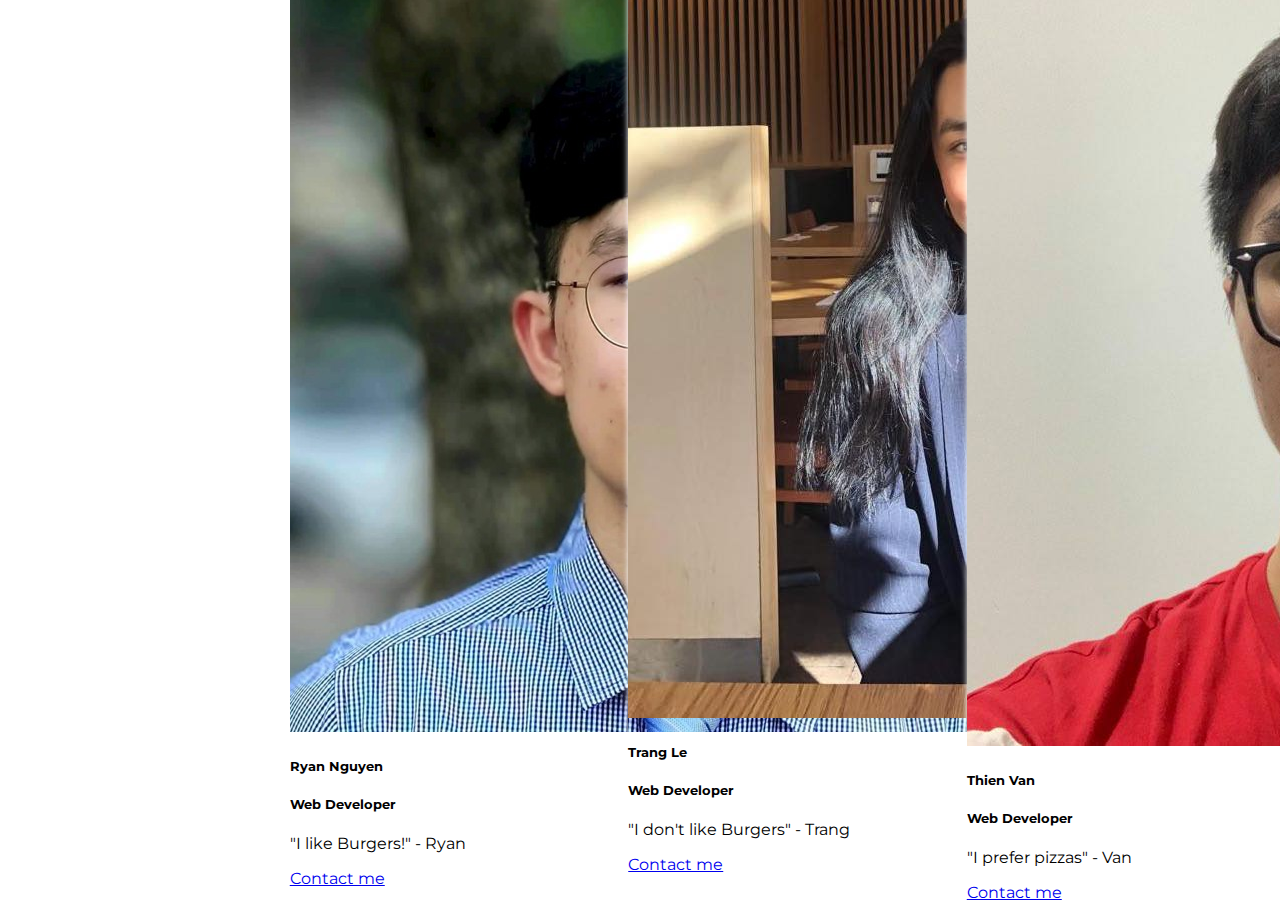
<file: aboutus.html>
<!DOCTYPE html>
<html lang="en">
  <head>
    <meta charset="UTF-8" />
    <meta http-equiv="X-UA-Compatible" content="IE=edge" />
    <meta name="viewport" content="width=device-width, initial-scale=1.0" />
    <link rel="preconnect" href="https://fonts.googleapis.com" />
    <link rel="preconnect" href="https://fonts.gstatic.com" crossorigin />
    <link
      rel="stylesheet"
      href="https://fonts.googleapis.com/css?family=Montserrat:100,100italic,200,200italic,300,300italic,400,400italic,500,500italic,600,600italic,700,700italic,800,800italic,900,900italic%7COpen+Sans:300,300italic,400,400italic,600,600italic,700,700italic,800,800italic%7CVollkorn:400,400italic,700,700italic%7CInter:300,regular,500,600,700,800&amp;subset=cyrillic,latin"
      media="all"
    />
    <link rel="stylesheet" href="aboutus.css" />
    <title>About Us</title>
     <!-- Bootstrap CSS -->
     <link href="https://cdn.jsdelivr.net/npm/bootstrap@5.0.2/dist/css/bootstrap.min.css" rel="stylesheet" integrity="sha384-EVSTQN3/azprG1Anm3QDgpJLIm9Nao0Yz1ztcQTwFspd3yD65VohhpuuCOmLASjC" crossorigin="anonymous">
  </head>
  <body>
    
    
      <div class="big-image">
        <h2 class="title" style="text-align: center" >Our Team</h2>
        <!--Ryan info  -->
        <div class="card" style="width: 18rem;">
          <img src="images/team-photo/ryan.jpg" class="card-img-top" alt="...">
          <div class="card-body">
            <h5 class="card-title">Ryan Nguyen</h5>
            <h5 class="card-title">Web Developer</h5>
            <p class="card-text">"I like Burgers!" - Ryan</p>
            <a href="#" class="btn btn-primary">Contact me</a>
          </div>
        </div>

        <!-- Rachel info -->
        <div class="card" style="width: 18rem;">
          <img src="images/team-photo/trangle.jpg" class="card-img-top" alt="...">
          <div class="card-body">
            <h5 class="card-title">Trang Le</h5>
            <h5 class="card-title">Web Developer</h5>
            <p class="card-text">"I don't like Burgers" - Trang</p>
            <a href="#" class="btn btn-primary">Contact me</a>
          </div>
        </div>

        <!-- Van info -->
        <div class="card" style="width: 18rem;">
          <img src="images/team-photo/van1.jpg" class="van-photo card-img-top" alt="...">
          <div class="card-body">
            <h5 class="card-title">Thien Van</h5>
            <h5 class="card-title">Web Developer</h5>
            <p class="card-text">"I prefer pizzas" - Van</p>
            <a href="#" class="btn btn-primary">Contact me</a>
          </div>
        </div>
      </div>
  </body>
  <!-- Bootstrap JS -->
<script src="https://cdn.jsdelivr.net/npm/@popperjs/core@2.9.2/dist/umd/popper.min.js" integrity="sha384-IQsoLXl5PILFhosVNubq5LC7Qb9DXgDA9i+tQ8Zj3iwWAwPtgFTxbJ8NT4GN1R8p" crossorigin="anonymous"></script>
<script src="https://cdn.jsdelivr.net/npm/bootstrap@5.0.2/dist/js/bootstrap.min.js" integrity="sha384-cVKIPhGWiC2Al4u+LWgxfKTRIcfu0JTxR+EQDz/bgldoEyl4H0zUF0QKbrJ0EcQF" crossorigin="anonymous"></script>
</html>
</file>
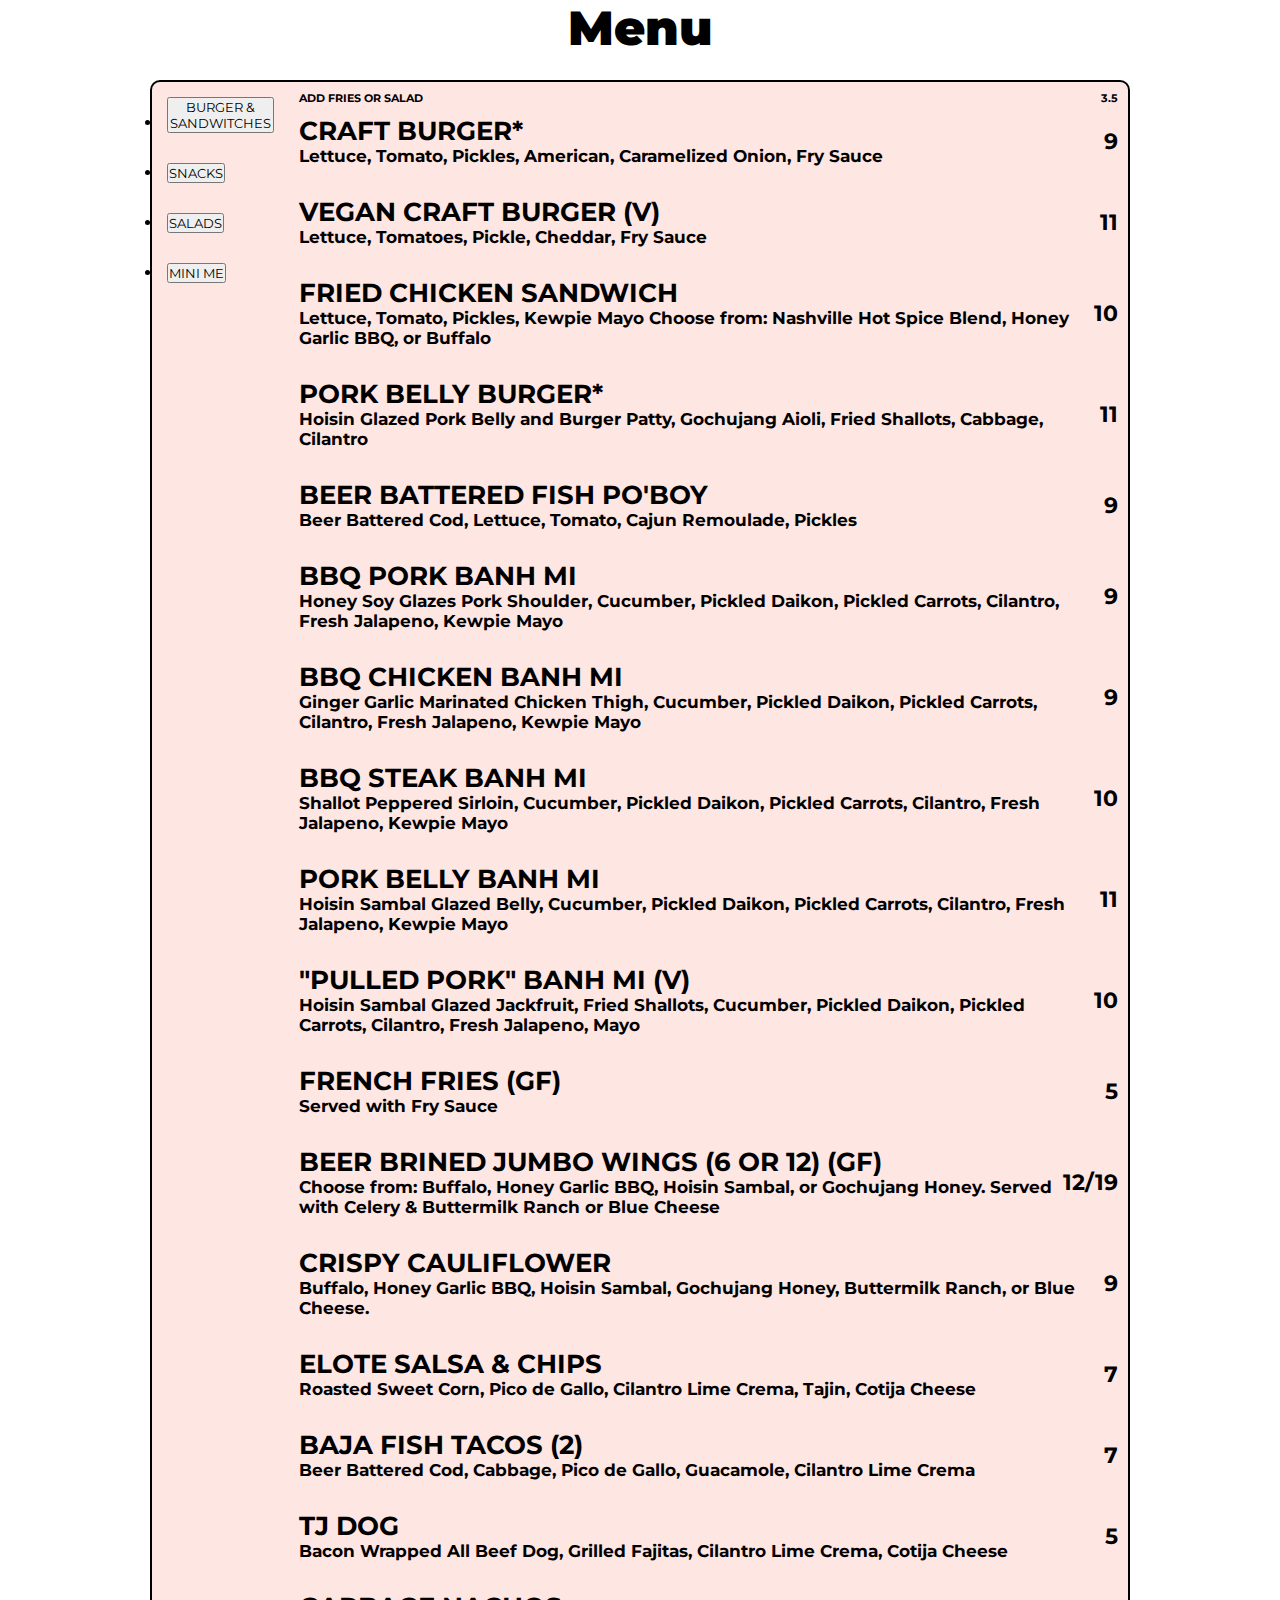
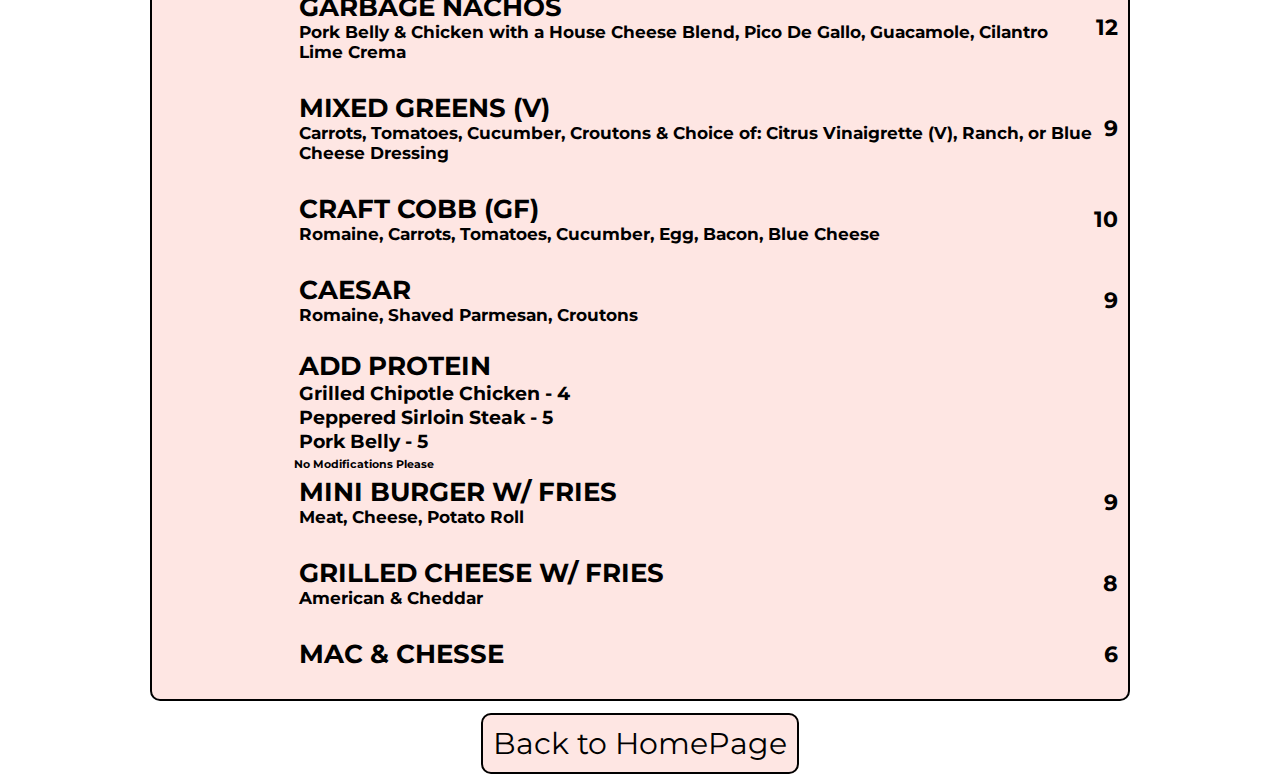
<file: menu.html>
<!DOCTYPE html>
<html lang="en">
<head>
    <meta charset="UTF-8">
    <meta http-equiv="X-UA-Compatible" content="IE=edge">
    <meta name="viewport" content="width=device-width, initial-scale=1.0">
    <title>Menu</title>
    <link rel="stylesheet" href="menu.css">
    <link rel="preconnect" href="https://fonts.googleapis.com">
    <link rel="preconnect" href="https://fonts.gstatic.com" crossorigin>
    <link rel="stylesheet"
        href="https://fonts.googleapis.com/css?family=Montserrat:100,100italic,200,200italic,300,300italic,400,400italic,500,500italic,600,600italic,700,700italic,800,800italic,900,900italic%7COpen+Sans:300,300italic,400,400italic,600,600italic,700,700italic,800,800italic%7CVollkorn:400,400italic,700,700italic%7CInter:300,regular,500,600,700,800&amp;subset=cyrillic,latin"
        media="all">

    <!-- Bootstrap CSS -->
    <link href="https://cdn.jsdelivr.net/npm/bootstrap@5.0.2/dist/css/bootstrap.min.css" rel="stylesheet" integrity="sha384-EVSTQN3/azprG1Anm3QDgpJLIm9Nao0Yz1ztcQTwFspd3yD65VohhpuuCOmLASjC" crossorigin="anonymous">

</head>
<body>
    <h1>Menu</h1>
    <br>

    <div class="section2">
        <ul class="nav nav-tabs" id="myTab" role="tablist">
            <li class="nav-item" role="presentation">
              <button class="nav-link active" id="home-tab" data-bs-toggle="tab" data-bs-target="#home" type="button" role="tab" aria-controls="home" aria-selected="true">BURGER & SANDWITCHES</button>
            </li>
            <li class="nav-item" role="presentation">
              <button class="nav-link" id="profile-tab" data-bs-toggle="tab" data-bs-target="#profile" type="button" role="tab" aria-controls="profile" aria-selected="false">SNACKS</button>
            </li>
            <li class="nav-item" role="presentation">
              <button class="nav-link" id="contact-tab" data-bs-toggle="tab" data-bs-target="#contact" type="button" role="tab" aria-controls="contact" aria-selected="false">SALADS</button>
            </li>
            <li class="nav-item" role="presentation">
                <button class="nav-link" id="v-pills-settings-tab" data-bs-toggle="pill" data-bs-target="#v-pills-settings" type="button" role="tab" aria-controls="v-pills-settings" aria-selected="false">MINI ME</button>
            </li> 
        </ul>
    
        <div class="tab-content" id="myTabContent">
            <div class="tab-pane fade show active" id="home" role="tabpanel" aria-labelledby="home-tab">
                <div>
                    <h6>ADD FRIES OR SALAD</h3>
                    <h6>3.5</h5>
                </div>
                
                <a href="">
                    <div class="item-1">
                        <h3>CRAFT BURGER*</h3>
                        <h5>Lettuce, Tomato, Pickles, American, Caramelized Onion, Fry Sauce</h5>
                    </div>
                    <div class="price-1">
                        <h5>9</h5>
                    </div>
                </a>
                
                <a href="">
                    <div class="item-1">
                        <h3>VEGAN CRAFT BURGER (V)</h3>
                        <h5>Lettuce, Tomatoes, Pickle, Cheddar, Fry Sauce</h5>
                    </div>
                    <div class="price-1">
                        <h5>11</h5>
                    </div>
                </a>

                <a href="">
                    <div class="item-1">
                        <h3>FRIED CHICKEN SANDWICH</h3>
                        <h5>
                            Lettuce, Tomato, Pickles, Kewpie Mayo
                            Choose from: Nashville Hot Spice Blend, Honey Garlic BBQ, or Buffalo
                        </h5>
                    </div>
                    <div class="price-1">
                        <h5>10</h5>
                    </div>
                </a>

                <a href="">
                    <div class="item-1">
                        <h3>PORK BELLY BURGER*</h3>
                        <h5>
                            Hoisin Glazed Pork Belly and Burger Patty, Gochujang Aioli, Fried Shallots, Cabbage, Cilantro
                        </h5>
                    </div>
                    <div class="price-1">
                        <h5>11</h5>
                    </div>
                </a>

                <a href="">
                    <div class="item-1">
                        <h3>BEER BATTERED FISH PO'BOY</h3>
                        <h5>
                            Beer Battered Cod, Lettuce, Tomato, Cajun Remoulade, Pickles
                        </h5>
                    </div>
                    <div class="price-1">
                        <h5>9</h5>
                    </div>
                </a>

                <a href="">
                    <div class="item-1">
                        <h3>BBQ PORK BANH MI</h3>
                        <h5>
                            Honey Soy Glazes Pork Shoulder, Cucumber, Pickled Daikon, Pickled Carrots, Cilantro, Fresh Jalapeno, Kewpie Mayo
                        </h5>
                    </div>
                    <div class="price-1">
                        <h5>9</h5>
                    </div>
                </a>

                <a href="">
                    <div class="item-1">
                        <h3>BBQ CHICKEN BANH MI</h3>
                        <h5>Ginger Garlic Marinated Chicken Thigh, Cucumber, Pickled Daikon, Pickled Carrots, Cilantro, Fresh Jalapeno, Kewpie Mayo</h5>
                    </div>
                    <div class="price-1">
                        <h5>9</h5>
                    </div>
                </a>

                <a href="">
                    <div class="item-1">
                        <h3>BBQ STEAK BANH MI</h3>
                        <h5>Shallot Peppered Sirloin, Cucumber, Pickled Daikon, Pickled Carrots, Cilantro, Fresh Jalapeno, Kewpie Mayo</h5>
                    </div>
                    <div class="price-1">
                        <h5>10</h5>
                    </div>
                </a>

                <a href="">
                    <div class="item-1">
                        <h3>PORK BELLY BANH MI</h3>
                        <h5>Hoisin Sambal Glazed Belly, Cucumber, Pickled Daikon, Pickled Carrots, Cilantro, Fresh Jalapeno, Kewpie Mayo</h5>
                    </div>
                    <div class="price-1">
                        <h5>11</h5>
                    </div>
                </a>

                <a href="">
                    <div class="item-1">
                        <h3>"PULLED PORK" BANH MI (V)</h3>
                        <h5>Hoisin Sambal Glazed Jackfruit, Fried Shallots, Cucumber, Pickled Daikon, Pickled Carrots, Cilantro, Fresh Jalapeno, Mayo</h5>
                    </div>
                    <div class="price-1">
                        <h5>10</h5>
                    </div>
                </a>
            </div>

            <div class="tab-pane fade" id="profile" role="tabpanel" aria-labelledby="profile-tab">
                <a href="">
                    <div class="item-1">
                        <h3>FRENCH FRIES (GF)</h3>
                        <h5>Served with Fry Sauce</h5>
                    </div>
                    <div class="price-1">
                        <h5>5</h5>
                    </div>
                </a>

                <a href="">
                    <div class="item-1">
                        <h3>BEER BRINED JUMBO WINGS (6 OR 12) (GF)</h3>
                        <h5>Choose from: Buffalo, Honey Garlic BBQ, Hoisin Sambal, or Gochujang Honey. Served with Celery & Buttermilk Ranch or Blue Cheese</h5>
                    </div>
                    <div class="price-1">
                        <h5>12/19</h5>
                    </div>
                </a>

                <a href="">
                    <div class="item-1">
                        <h3>CRISPY CAULIFLOWER</h3>
                        <h5>
                            Buffalo, Honey Garlic BBQ, Hoisin Sambal, Gochujang Honey, Buttermilk Ranch, or Blue Cheese.
                        </h5>
                    </div>
                    <div class="price-1">
                        <h5>9</h5>
                    </div>
                </a>

                <a href="">
                    <div class="item-1">
                        <h3>ELOTE SALSA & CHIPS</h3>
                        <h5>
                            Roasted Sweet Corn, Pico de Gallo, Cilantro Lime Crema, Tajin, Cotija Cheese
                        </h5>
                    </div>
                    <div class="price-1">
                        <h5>7</h5>
                    </div>
                </a>

                <a href="">
                    <div class="item-1">
                        <h3>BAJA FISH TACOS (2)</h3>
                        <h5>
                            Beer Battered Cod, Cabbage, Pico de Gallo, Guacamole, Cilantro Lime Crema
                        </h5>
                    </div>
                    <div class="price-1">
                        <h5>7</h5>
                    </div>
                </a>

                <a href="">
                    <div class="item-1">
                        <h3>TJ DOG</h3>
                        <h5>
                            Bacon Wrapped All Beef Dog, Grilled Fajitas, Cilantro Lime Crema, Cotija Cheese
                        </h5>
                    </div>
                    <div class="price-1">
                        <h5>5</h5>
                    </div>
                </a>

                <a href="">
                    <div class="item-1">
                        <h3>GARBAGE NACHOS</h3>
                        <h5>
                            Pork Belly & Chicken with a House Cheese Blend, Pico De Gallo, Guacamole, Cilantro Lime Crema
                        </h5>
                    </div>
                    <div class="price-1">
                        <h5>12</h5>
                    </div>
                </a>
            </div>
                
            <div class="tab-pane fade" id="contact" role="tabpanel" aria-labelledby="contact-tab">
                <a href="">
                    <div class="item-1">
                        <h3>MIXED GREENS (V)</h3>
                        <h5>
                            Carrots, Tomatoes, Cucumber, Croutons & Choice of: Citrus Vinaigrette (V), Ranch, or Blue Cheese Dressing
                        </h5>
                    </div>
                    <div class="price-1">
                        <h5>9</h5>
                    </div>
                </a>

                <a href="">
                    <div class="item-1">
                        <h3>CRAFT COBB (GF)</h3>
                        <h5>
                            Romaine, Carrots, Tomatoes, Cucumber, Egg, Bacon, Blue Cheese

                        </h5>
                    </div>
                    <div class="price-1">
                        <h5>10</h5>
                    </div>
                </a>

                <a href="">
                    <div class="item-1">
                        <h3>CAESAR</h3>
                        <h5>
                            Romaine, Shaved Parmesan, Croutons
                        </h5>
                    </div>
                    <div class="price-1">
                        <h5>9</h5>
                    </div>
                </a>

                <div class="salads-contents">
                    <h3>ADD PROTEIN</h3>
                    <h5>
                        Grilled Chipotle Chicken - 4 <br>
                        Peppered Sirloin Steak - 5 <br>
                        Pork Belly - 5
                    </h5>
                </div>
            </div>

            <div class="tab-pane fade" id="v-pills-settings" role="tabpanel" aria-labelledby="v-pills-settings-tab">
                <h6>No Modifications Please</h6>

                <a href="">
                    <div class="item-1">
                        <h3>MINI BURGER W/ FRIES</h3>
                        <h5>
                            Meat, Cheese, Potato Roll
                        </h5>
                    </div>
                    <div class="price-1">
                        <h5>9</h5>
                    </div>
                </a>

                <a href="">
                    <div class="item-1">
                        <h3>GRILLED CHEESE W/ FRIES</h3>
                        <h5>
                            American & Cheddar
                        </h5>
                    </div>
                    <div class="price-1">
                        <h5>8</h5>
                    </div>
                </a>

                <a href="">
                    <div class="item-1">
                        <h3>MAC & CHESSE</h3>
                        <h5></h5>
                    </div>
                    <div class="price-1">
                        <h5>6</h5>
                    </div>
                </a>
            </div>
        </div>

        
    </div>

    <br>

    <div class="back">
        <a href="index.html" class="back-home">Back to HomePage</a>
    </div>
    
    
</body>
<!-- Bootstrap JS -->
<script src="https://cdn.jsdelivr.net/npm/@popperjs/core@2.9.2/dist/umd/popper.min.js" integrity="sha384-IQsoLXl5PILFhosVNubq5LC7Qb9DXgDA9i+tQ8Zj3iwWAwPtgFTxbJ8NT4GN1R8p" crossorigin="anonymous"></script>
<script src="https://cdn.jsdelivr.net/npm/bootstrap@5.0.2/dist/js/bootstrap.min.js" integrity="sha384-cVKIPhGWiC2Al4u+LWgxfKTRIcfu0JTxR+EQDz/bgldoEyl4H0zUF0QKbrJ0EcQF" crossorigin="anonymous"></script>
</html>
</file>
<file: aboutus.css>
body {
  font-family: Montserrat, sans-serif;
  padding-top: 10px;
  margin: 0;
}

html {
  box-sizing: border-box;
}

*,
*:before,
*:after {
  box-sizing: inherit;
}

.big-image {
  background-image: url("https://images.wallpaperscraft.com/image/burger_hamburger_buns_meat_knife_116170_1920x1080.jpg");
  height: 100vh;
  background-position: 50% 50%;
  position: relative;
  background-size: cover;
  display: flex;
  justify-content: space-around;
  align-items: center;
}

.card{
  margin: 300px 20px 400px 20px;
  box-shadow: 0 4px 6px 0 white;

}

.big-image h2{
  color: white;
  margin-top: 5px;
  font-size: 50px;
  font-family: Montserrat, sans-serif;
  padding-top: 10px;
}
</file>
<file: menu.css>
/* CSS for the section 2 */

*{
    margin: 0;
    padding: 0;
    box-sizing: border-box;
    font-family: Montserrat, sans-serif;;
}

.section2{
    display: flex;
    border: 2px solid black;
    border-radius: 10px;
    margin: 5px 150px;
    justify-content: space-around;
    background-color: #fee6e3;
}

.nav{
    display: flex;
    flex-direction: column;
}

.tab-content{
    display: flex;
    flex-direction: column;
    margin: 5px;
}

.nav-item{
    margin: 10px;
    padding: 5px;
    border-radius: 10px;
}

.nav-item .nav-link {
    color: black;
}


.nav-item .nav-link:hover{
    color: black;
}

.tab-pane a {
    display: flex;
    justify-content: space-between;
    align-items: center;
    border-radius: 10px;
    margin-bottom: 20px;
    text-decoration: none;
}

.item-1{
    display: flex;
    flex-direction: column;
    margin: 2px 20px 2px 2px;
    
}

.tab-pane div {
    display: flex;
    justify-content: space-between;
    margin: 5px;
}

.item-1 h3{
    font-size: max(2vw, 10px);
    color: black;
    
}

.item-1 h5{
    font-size: max(1.3vw, 10px);
    color: black
}

h1 {
    text-align: center;
    color: black;
    font-size: 48px;
    line-height: 56px;
    font-weight: 900;
}

.price-1 h5{
    font-size: max(1.75vw, 10px);
    color: black;
}

/* CSS for the salads section */
.salads-contents {
    display: flex;
    flex-direction: column;
}

.salads-contents h3 {
    color: black;
    font-size: max(2vw, 10px);
}

.salads-contents h5 {
    font-size: max(1.5vw, 10px);
    color: black
}

.back{
    text-align: center;
}

.back-home {
    text-align: center;
    font-size: 30px;
    color: black;
    text-decoration: none;
    border: 2px solid black;
    background-color: #fee6e3;
    border-radius: 10px;
    padding: 10px;
}
</file>
